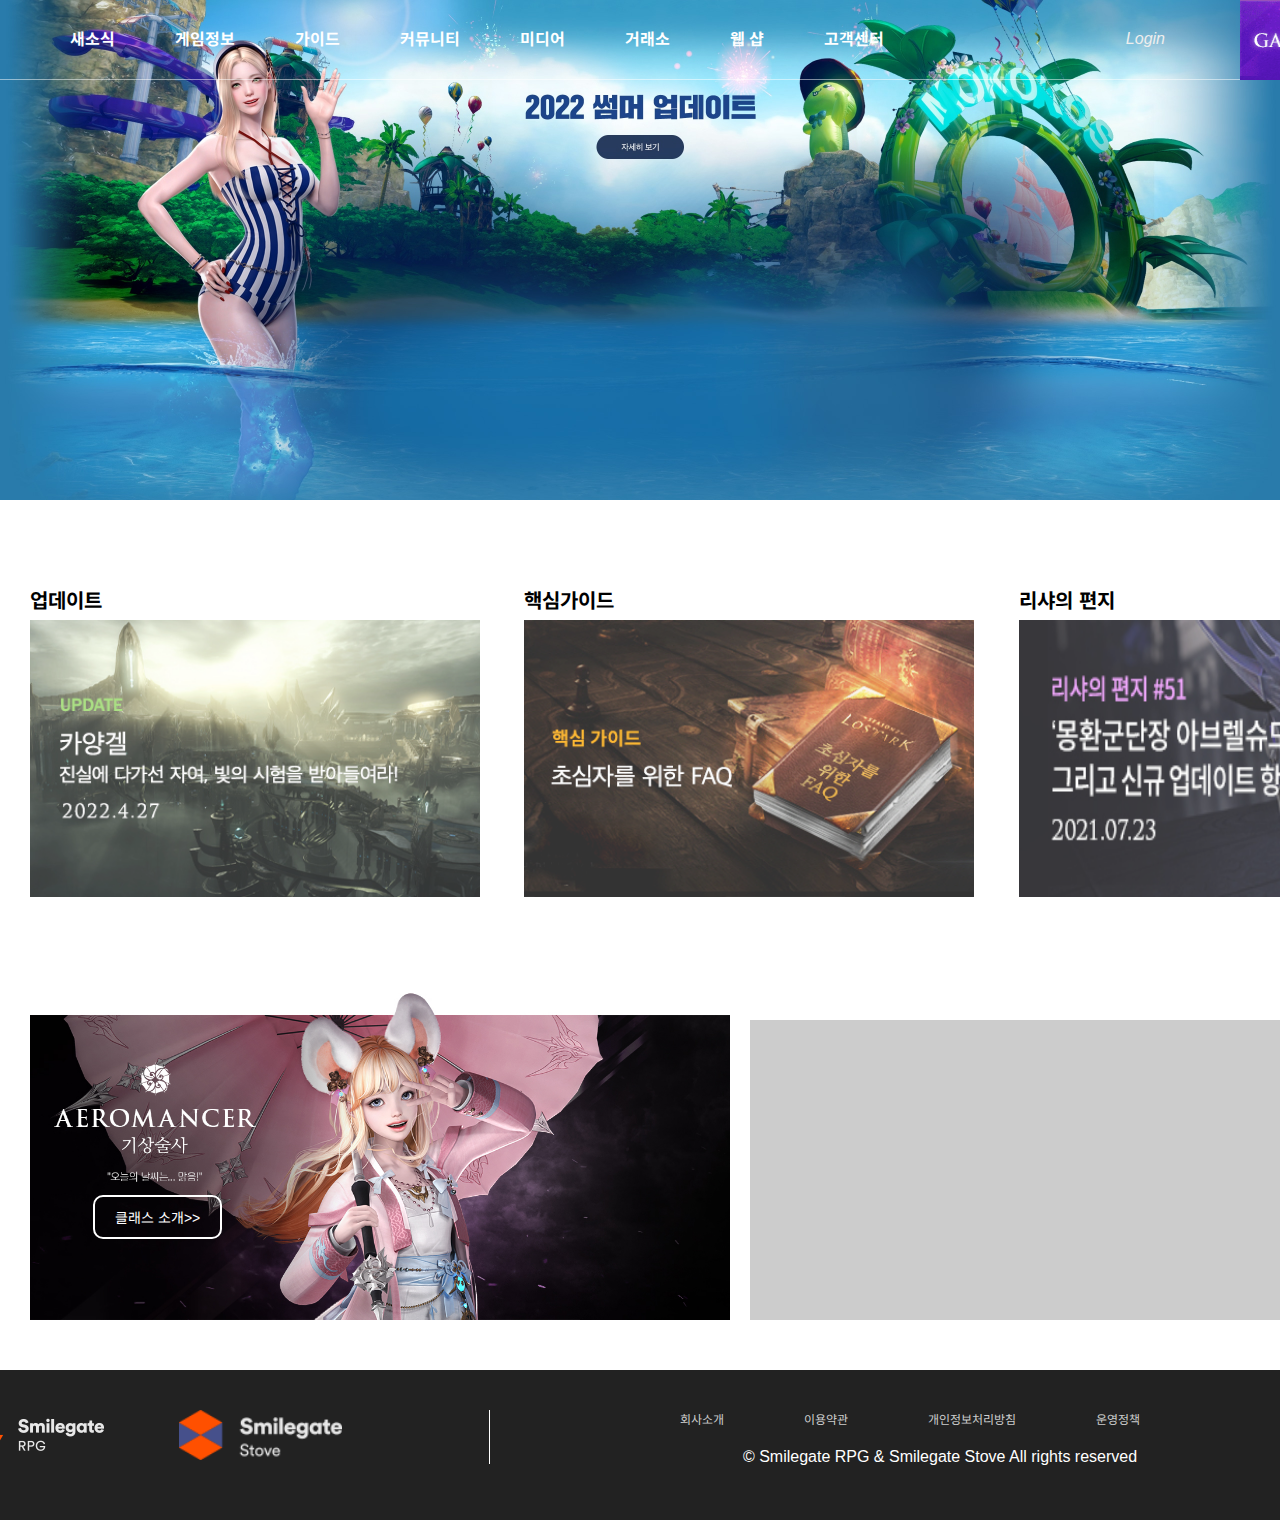
<file: 04_기업형템플릿_CSS제작실습과제/LostArk/index.html>
<!DOCTYPE html>
<html lang="ko">
<head>
  <meta charset="UTF-8">
  <meta name="viewport" content="width=device-width, initial-scale=1.0">
  <title>LOST ARK</title>
  <link href="https://fonts.googleapis.com/css2?family=Noto+Sans+KR:wght@100;300&display=swap" rel="stylesheet">
  <link href="https://fonts.googleapis.com/css2?family=Nanum+Gothic:wght@400;700&display=swap" rel="stylesheet">
  <link rel="stylesheet" href="./css/style.css">
  <link rel="icon" href="/images/lostarkcon.ico">
</head>
<body>
  <!-- 헤더 -->

    <header>
     <div class="inner">
      <div id="logo"></div>
      <ul id="gnb">
        <li><a href="#">새소식</a></li>
        <li><a href="#">게임정보</a></li>
        <li><a href="#">가이드</a></li>
        <li><a href="#">커뮤니티</a></li>
        <li><a href="#">미디어</a></li>
        <li><a href="#">거래소</a></li>
        <li><a href="#">웹 샵</a></li>
        <li><a href="#">고객센터</a></li>
      </ul>
        <em>Login</em>
      <div id="start">
        <a href="#" onclick=""><img src="./images/Start.png" alt=""></a>
      </div>
      </div>
     </div> 
    </header>
  <!-- 컨텐츠1 -->
  <main>
    <div class="inner">
      <div class="section1">
      <!-- <strong>2022 SUMMER UPDATE</strong> -->
      
      </div>
  </div>
  </main>
  <!-- 컨텐츠2 -->
  <div class="section2 clear">
    <div class="section2-inner">
      <div class="container">
    <div class="box box01">
      <p>업데이트</p>
      <div class="pic pic1">
        <img src="/images/content1.jpg" alt="">
      </div>
    </div>
    
    <div class="box box02">
      <p>핵심가이드</p>
      <div class="pic pic2">
        <img src="/images/content2.jpg" alt="">
      </div>
    </div>
    
    <div class="box box03">
      <p>리샤의 편지</p>
      <img src="/images/content3-1.jpg" alt=""
      style="height: 277px;">
    </div>
  </div>
  </div>

  <div class="section3">
  
      <div class="picture">
        <a href="#">클래스 소개>></a>
      </div>
      <iframe width="1280" height="720" src="https://www.youtube.com/embed/kixT8G0wWIc" title="[로스트아크] 2022 LOA ON SUMMER - 기상술사 공식 트레일러 / LOST ARK CLASS - Aeromancer" frameborder="0" allow="accelerometer; 
      clipboard-write; encrypted-media; gyroscope; picture-in-picture" allowfullscreen></iframe>
  </div>
  <!-- 푸터 -->
  <div class="footer-wrap">
  <footer>
    <div class="inner">
    <div class="footer-left">
      <div class="sg sgr"></div>
      <div class="sg stove"></div>
    </div>
    
    <div class="footer-right">
      <ul class="footer_menu">
        <li><a href="#">회사소개</a></li>
        <li><a href="#">이용약관</a></li>
        <li><a href="#">개인정보처리방침</a></li>
        <li><a href="#">운영정책</a></li>
      </ul>
      <br>
      <p>&copy; Smilegate RPG & Smilegate Stove All rights reserved</p>
    </div>
  </div>
    
  </footer>
</div>
</body>
</html>
</file>
<file: 04_기업형템플릿_CSS제작실습과제/LostArk/css/style.css>
/* 초기화 */
* {
  margin: 0;
  padding: 0;
}

body * {
  box-sizing: border-box;
}

li {
  list-style: none;
}

a {
  text-decoration: 0;
  color: #ccc;
}
/* clear */
.clear::after {
  content: '';
  display: block;
  clear: both;
}

.inner {
  width: 1500px;
  /* height: 800px; */
  margin: 0 auto;
}

html {
  font-family:Arial, Helvetica, sans-serif, 'Noto Sans KR';
  font-size: 16px;
}
/* ******************************** */
/* 헤더 */
/* ********************************* */

header {
  left: 50%;
  margin-left: -750px;
  position: absolute;
  width: 1500px;
  height: 80px;
  background-color: transparent;
  border-bottom: 1px solid rgba(255, 255, 255, 0.5);
}


#logo {
  position: absolute;
  background-image: url('/images/Logo2.png');
  top: 10px;
  left: 20px;
  width: 60px;
  height: 60px;
  background-position: center;
  background-size: cover;
  border-radius: 50%;
}

#gnb {
  position: absolute;
  top: 20px;
  left: 10%;
  color: #fff;
}

#gnb li {
  float: left;
}

#gnb li a {
  font-weight: bold;
  padding: 10px 30px;
  line-height: 40px;
  color: #fff;
  transition: all 0.2s;
  /* border-bottom: 4px solid pink; */
}

#gnb li:hover a {
  border-bottom: 4px solid palevioletred;
}

header em {
  display: block;
  position: absolute;
  color: #EEE;
  right: 15%;
  top: 30px;
  font-size: 16px;
  font-style: italic;
}

header em:hover {
  color: violet;
}

header img {
  position: absolute;
  width: 150px;
  height: 80px;
  right: 0%;
  top: 0%;
  width: 150px;
  height: 80px;
}

/* 배경이미지 */
main {
  top: 0%;
  position: relative;
  background-image: url('/images/bg_index_issue_v16.jpg');
  background-size: cover;
  background-repeat: no-repeat;
  z-index: -1000;
  height: 500px;
  width: 100vw;
}

/*  */
  .section2-inner {
    /* background-color: #ccc; */
    width: 1500px;
    height: 500px;
    margin: 0 auto;
    /* padding: 100px 50px; */
    /* height: 400px; */
  }

  .container {
    width: 100%;
    height: 100%;
    line-height: 200px;
  }

  .box {
    /* position: absolute; */
    display: inline-block;
    width: 450px;
    height: 400px;
    margin-left: 30px;
    margin-right: 10px;
  }

  .box img {
    position: absolute;
    width: 450px;
    margin-top: -80px;
    opacity: 0.8;
    transition: all 0.6s;
  }

  .box:hover img {
    opacity: 1;
    cursor: pointer;
  }

  .section2 .box3 img {
    width: 400px;
    height: 500px;
  }

  .box p {
    font-size: 20px;
    font-weight: bold;
    font-family: 'Noto sans KR';
  }

  /* 3 */
  .section3 {
    position: relative;
    width: 1500px;
    height: 350px;
    margin: 0 auto;
    /* background-color: #EEE; */
    margin-bottom: 20px;
  }

  .picture {
    position: absolute;
    display: inline-block;
    margin-left: 100px;
    /* background-color: black; */
    width: 700px;
    height: 500px;
    top: -30%;
    left: -70px;
    background-image: url(/images/Aeromancer.jpg);
    background-repeat: no-repeat;
    background-size: contain;
    background-position: center;
    z-index: -10;
  }

  .picture a {
    display: block;
    font-size: 14px;
    color: white;
    position: absolute;
    top: 60%;
    left: 9%;
    padding: 10px 20px;
    border: 2px solid white;
    border-radius: 10px;
    transition: 0.6s;
  }

  .picture a:hover {
    background-color: #EEE;
    color: black;
    border: 1px solid transparent;
  }

  .picture:hover {
    box-shadow: 10px 10px 10px #222;
    cursor: pointer;
  }

  iframe {
    position: absolute;
    width: 730px;
    height: 300px;
    top: 20px;
    left: 50%;
    background-color: #ccc;
    margin-bottom: 0px;
  }


/* 푸터 */
footer {
  padding-top: 40px;
  position: relative;
  width: 1500px;
  height: 150px;
  bottom: 0%;
  margin-bottom: 0px;
  /* border: 1px solid red; */
  background-color: #222;
  left: 50%;
  margin-left: -750px;
}

.footer-wrap {
  width: 100vw;
  height: 150px;
  background-color: #222;
}

footer .inner {
  float: left;
  height: 0px;
}

footer .footer-left {
  float: left;
  border-right: 1px solid #fff;
  width: 40%;
}

.sgr {
  background-image: url('/images/SmilegateRPG.png');
}

.stove {
  background-image: url('/images/SmilegateStove.png');
}

.sg {
  display: inline-block;
  margin-right: 20px;
  margin-left: 50px;
  width: 164px;
  height: 50px;
  background-position: center;
  background-repeat: no-repeat;
  background-size: contain;
}

.footer-right {
  text-align: center;
}

.footer_menu {
  position: absolute;
  left: 50%;
}

.footer-right li {
  float: left;
}

.footer-right li a {
  z-index: 10;
  padding: 20px 40px;
  font-size: 12px;
  transition: all 0.6s;
}

.footer-right li:hover a {
  color: red;
}

.footer-right p {
  display: inline-block;
  color: white;
  padding: 20px 40px;
}
</file>
